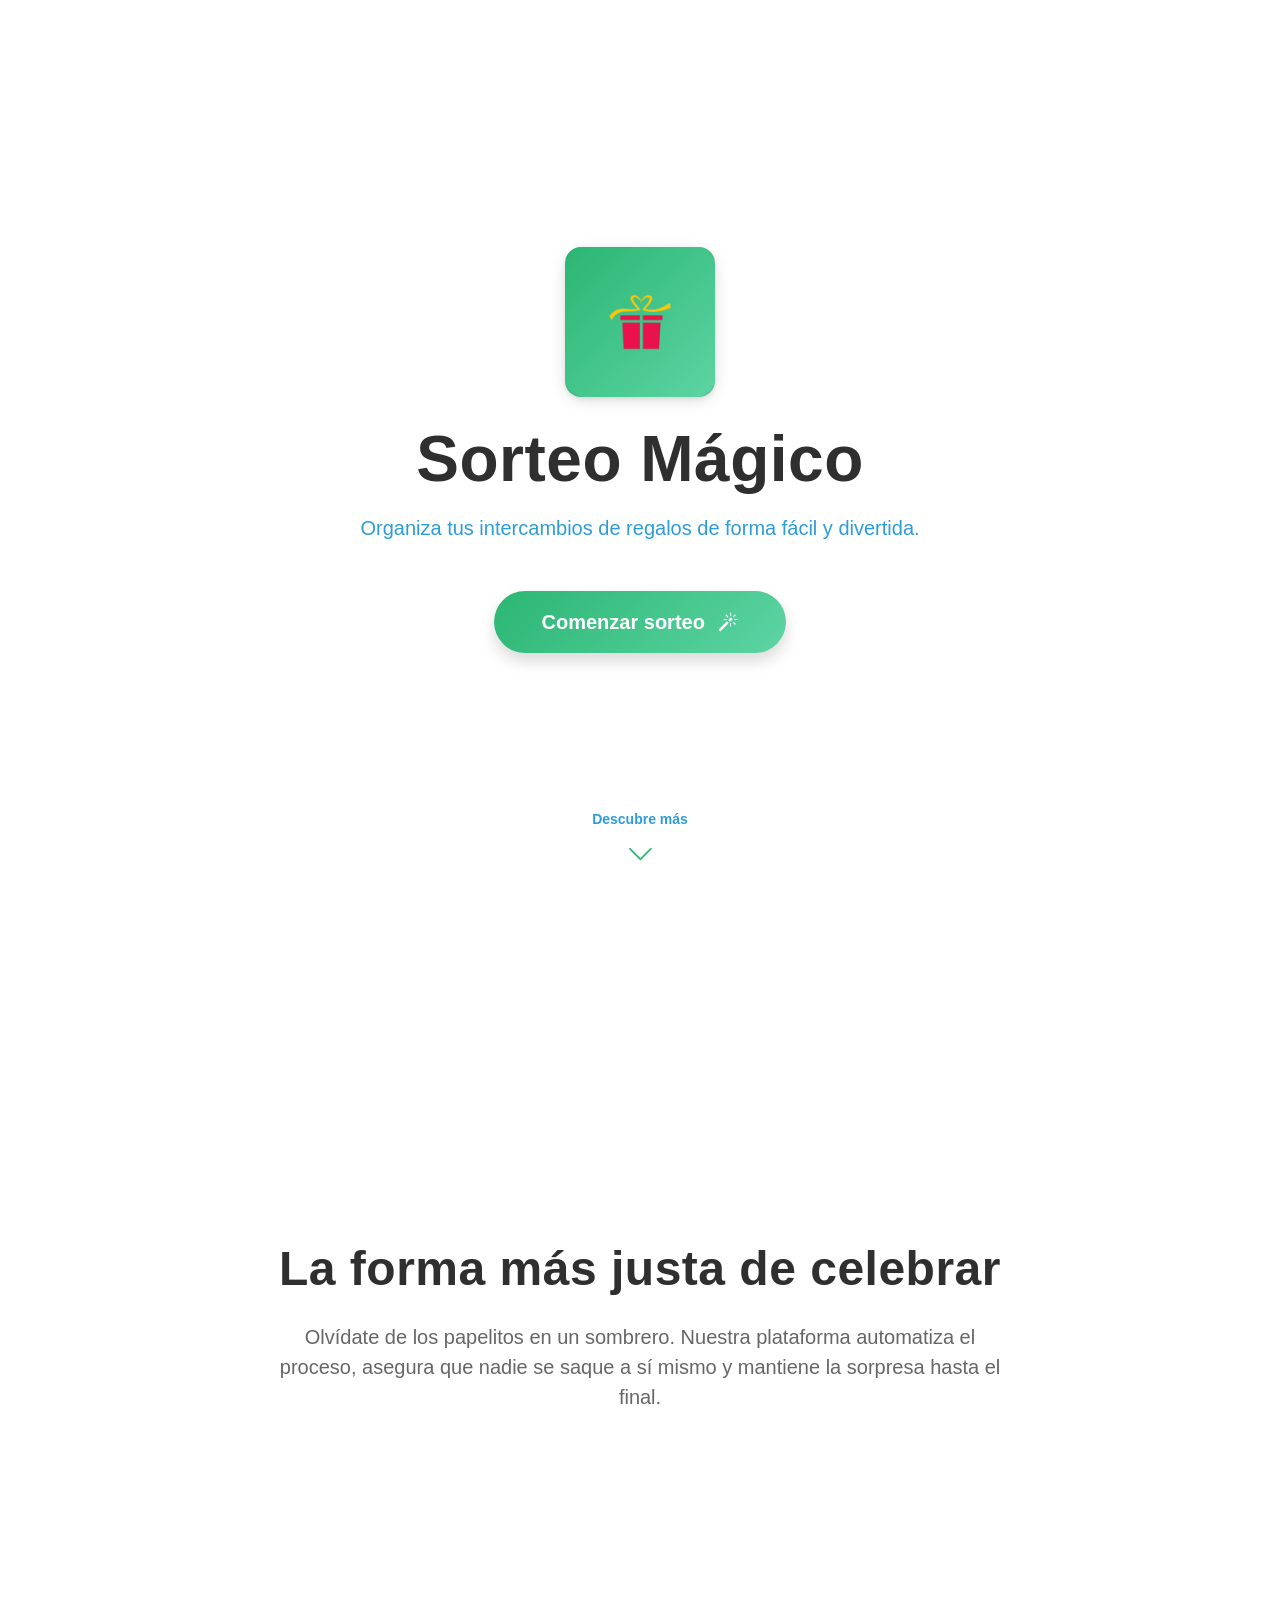
<file: index.html>
<!DOCTYPE html>
<html lang="es">

<head>
    <meta charset="UTF-8">
    <meta name="viewport" content="width=device-width, initial-scale=1.0">
    <title>Inicio</title>

    <link href="https://cdn.jsdelivr.net/npm/bootstrap@5.3.3/dist/css/bootstrap.min.css" rel="stylesheet">
    <link rel="stylesheet" href="https://cdn.jsdelivr.net/npm/bootstrap-icons@1.11.3/font/bootstrap-icons.min.css">
    <link rel="stylesheet" href="css/styles.css">
</head>

<body class="bg-light">

    <header class="min-vh-100 d-flex flex-column justify-content-center align-items-center position-relative bg-white">

        <div class="text-center px-3 ">
            <div class="bg-primary rounded-4 d-inline-block mb-4 shadow-sm">
            <img src="assets/img/logo.png" alt="Logotipo"
                class="img-fluid" id="logo">
            </div>
            <h1 class="display-3 fw-bold text-dark mb-3">Sorteo Mágico</h1>
            <p class="lead text-secondary mb-5">Organiza tus intercambios de regalos de forma fácil y divertida.</p>

            <button class="btn btn-primary btn-lg rounded-pill px-5 py-3 fw-bold shadow" id="comenzar">
                Comenzar sorteo <i class="bi bi-magic ms-2"></i>
            </button>
        </div>

        <div class="position-absolute bottom-0 mb-4 text-center">
            <span class="text-secondary small fw-semibold d-block mb-1">Descubre más</span>
            <i class="bi bi-chevron-down text-primary fs-3"></i>
        </div>
    </header>


    <section id="presentacion" class="min-vh-100 d-flex align-items-center py-5">

        <div class="container fade" id="contenido-oculto">
            <div class="row justify-content-center">
                <div class="col-12 col-md-10 col-lg-8 text-center">

                    <h2 class="display-5 fw-bold text-dark mb-4">La forma más justa de celebrar</h2>
                    <p class="fs-5 text-secondary mb-5">
                        Olvídate de los papelitos en un sombrero. Nuestra plataforma automatiza el proceso, asegura que
                        nadie se saque a sí mismo y mantiene la sorpresa hasta el final.
                    </p>

                </div>
            </div>
        </div>
    </section>

    <script src="https://cdn.jsdelivr.net/npm/bootstrap@5.3.3/dist/js/bootstrap.bundle.min.js"></script>
    <script src="js/index.js"></script>
</body>

</html>
</file>
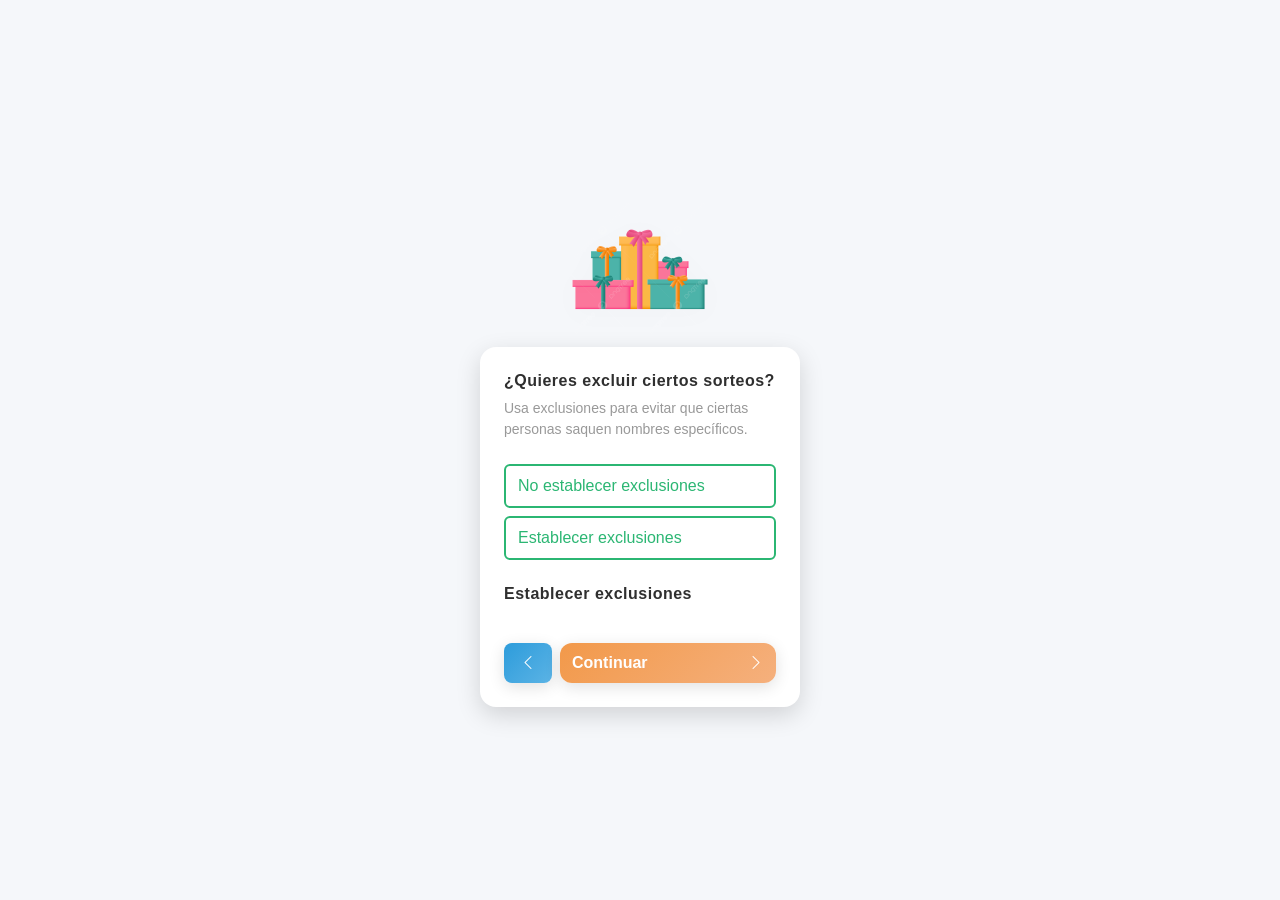
<file: pages/exclusiones.html>
<!DOCTYPE html>
<html lang="es">
<head>
    <meta charset="UTF-8">
    <meta name="viewport" content="width=device-width, initial-scale=1.0">
    <title>Sorteo</title>
    <!-- Bootstrap CSS -->
    <link href="https://cdn.jsdelivr.net/npm/bootstrap@5.3.3/dist/css/bootstrap.min.css" rel="stylesheet" integrity="sha384-QWTKZyjpPEjISv5WaRU9OFeRpok6YctnYmDr5pNlyT2bRjXh0JMhjY6hW+ALEwIH" crossorigin="anonymous">
    <!-- Bootstrap Icons -->
    <link rel="stylesheet" href="https://cdn.jsdelivr.net/npm/bootstrap-icons@1.11.3/font/bootstrap-icons.min.css">
    <!-- Custom Styles -->
    <link rel="stylesheet" href="../css/styles.css">
</head>
<body class="d-flex justify-content-center align-items-center min-vh-100 py-4">
    <div class="col-11 col-sm-8 col-md-5 col-lg-4 col-xl-3">
        <div class="text-center mb-1">
            <img src="../assets/img/regalos.png" alt="Regalos" class="img-fluid" style="max-height: 150px;">
        </div>
        <div class="card card-elevated border-0 rounded-4 shadow-sm">
            <div class="card-body p-4">
                <div id="seccionPregunta">
                    <h5 class="fw-bold mb-2 fs-6">¿Quieres excluir ciertos sorteos?</h5>
                    <p class="text-muted small mb-4">Usa exclusiones para evitar que ciertas personas saquen nombres específicos.</p>
                    
                    <div class="d-grid gap-2 mb-4">
                        <button id="btnNoExclusiones" class="btn btn-outline-primary py-2 text-start">
                            No establecer exclusiones
                        </button>
                        <button id="btnSiExclusiones" class="btn btn-outline-primary py-2 text-start">
                            Establecer exclusiones
                        </button>
                    </div>
                </div>
                <div id="seccionListaExclusiones" class="hidden">
                    <h5 class="fw-bold mb-3 fs-6">Establecer exclusiones</h5>
                    <div id="contenedorParticipantes" style="max-height: 400px; overflow-y: auto;" class="mb-4">
                        </div>
                </div>
                <div class="d-flex gap-2">
                    <button id="btnRegresar" class="btn border-0 bg-secondary bg-opacity-10 text-primary rounded-3 px-3 d-flex align-items-center justify-content-center">
                        <i class="bi bi-chevron-left fw-bold"></i>
                    </button>
                    <button id="btnContinuar" class="btn btn-primary w-100 d-flex justify-content-between align-items-center py-2 rounded-3">
                        <span class="fw-semibold">Continuar</span>
                        <i class="bi bi-chevron-right "></i>
                    </button>
                </div>
            </div>
        </div>
    </div>

    <!-- Custom Scripts -->
    <script src="../js/exclusiones.js"></script>
    <script src="../js/main.js"></script>
    
    <!-- Bootstrap JS -->
    <script src="https://cdn.jsdelivr.net/npm/bootstrap@5.3.3/dist/js/bootstrap.bundle.min.js"></script>
</body>
</html>
</file>
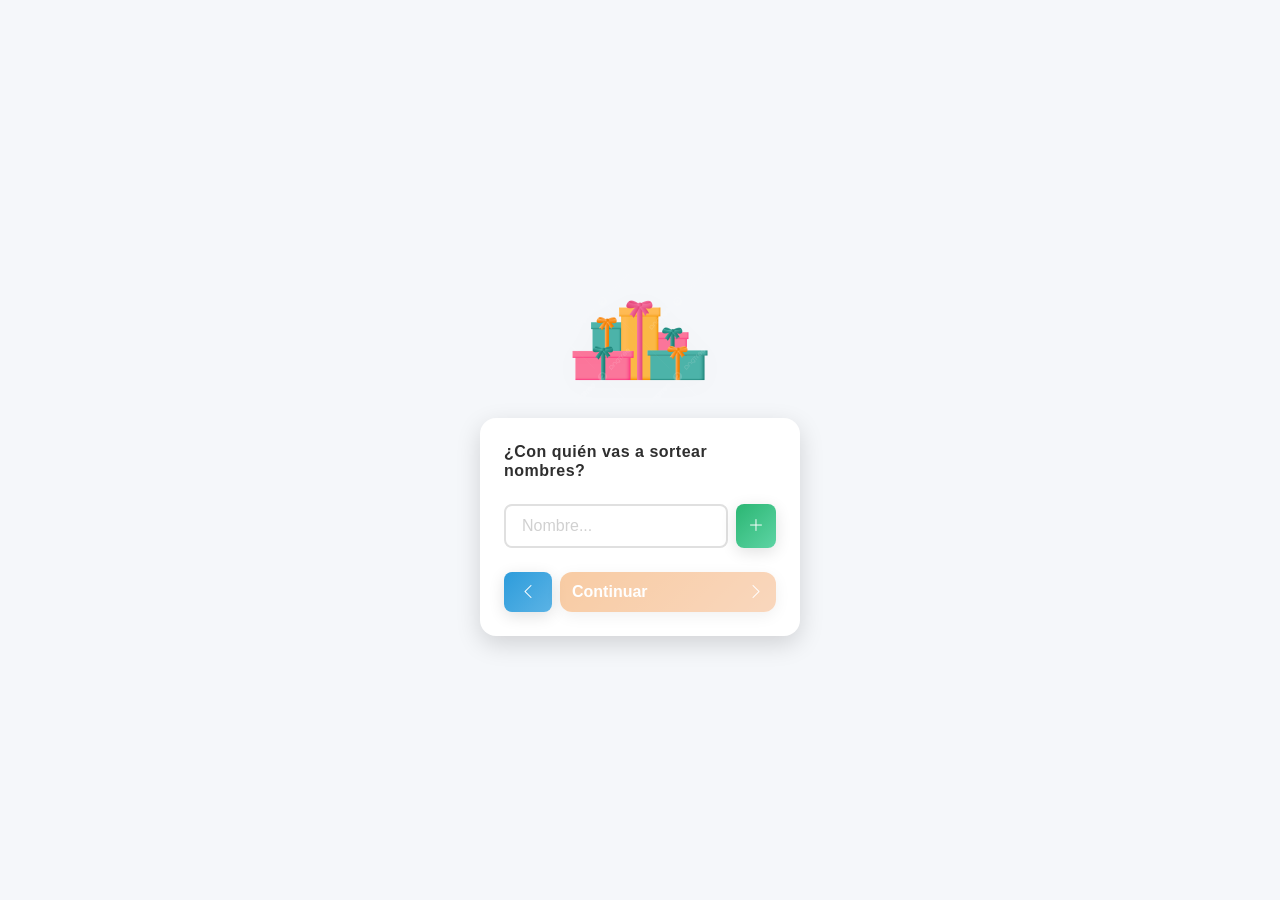
<file: pages/participantes.html>
<!DOCTYPE html>
<html lang="es">
<head>
    <meta charset="UTF-8">
    <meta name="viewport" content="width=device-width, initial-scale=1.0">
    <title>Sorteo</title>
    <!-- Bootstrap CSS -->
    <link href="https://cdn.jsdelivr.net/npm/bootstrap@5.3.3/dist/css/bootstrap.min.css" rel="stylesheet">
    <!-- Bootstrap Icons -->
    <link rel="stylesheet" href="https://cdn.jsdelivr.net/npm/bootstrap-icons@1.11.3/font/bootstrap-icons.min.css">
    <!-- Custom Styles -->
    <link rel="stylesheet" href="../css/styles.css">
</head>
<body class="d-flex justify-content-center align-items-center vh-100">
    <div class="col-11 col-sm-8 col-md-5 col-lg-4 col-xl-3">
        <div class="text-center mb-1">
            <img src="../assets/img/regalos.png" alt="Regalos" class="img-fluid" style="max-height: 150px;">
        </div>
        <div class="card card-elevated border-0 rounded-4 shadow-sm">
            <div class="card-body p-4">
                <h5 class="card-title fw-bold mb-3 fs-6">¿Con quién vas a sortear nombres?</h5>
                <div id="listaParticipantes" class="row g-2 mb-3" style="max-height: 200px; overflow-y: auto;"></div>
                <div class="input-group mb-4">
                    <input type="text" id="nombreInput" class="form-control rounded-3 py-2" placeholder="Nombre...">
                    <button class="btn btn-primary rounded-3 ms-2" id="btnAgregar">
                        <i class="bi bi-plus-lg"></i>
                    </button>
                </div>
                <div class="d-flex gap-2">
                    <button id="btnRegresar" class="btn border-0 bg-secondary bg-opacity-10 text-primary rounded-3 px-3 d-flex align-items-center justify-content-center">
                        <i class="bi bi-chevron-left fw-bold"></i>
                    </button>
                    <button id="btnContinuar" class="btn btn-primary w-100 d-flex justify-content-between align-items-center py-2 rounded-3">
                        <span class="fw-semibold">Continuar</span>
                        <i class="bi bi-chevron-right "></i>
                    </button>
                </div>
            </div>
        </div>
    </div>

    <!-- Custom Scripts -->
    <script src="../js/participantes.js"></script>
    <script src="../js/main.js"></script>
    
    <!-- Bootstrap JS -->
    <script src="https://cdn.jsdelivr.net/npm/bootstrap@5.3.3/dist/js/bootstrap.bundle.min.js"></script>
</body>
</html>
</file>
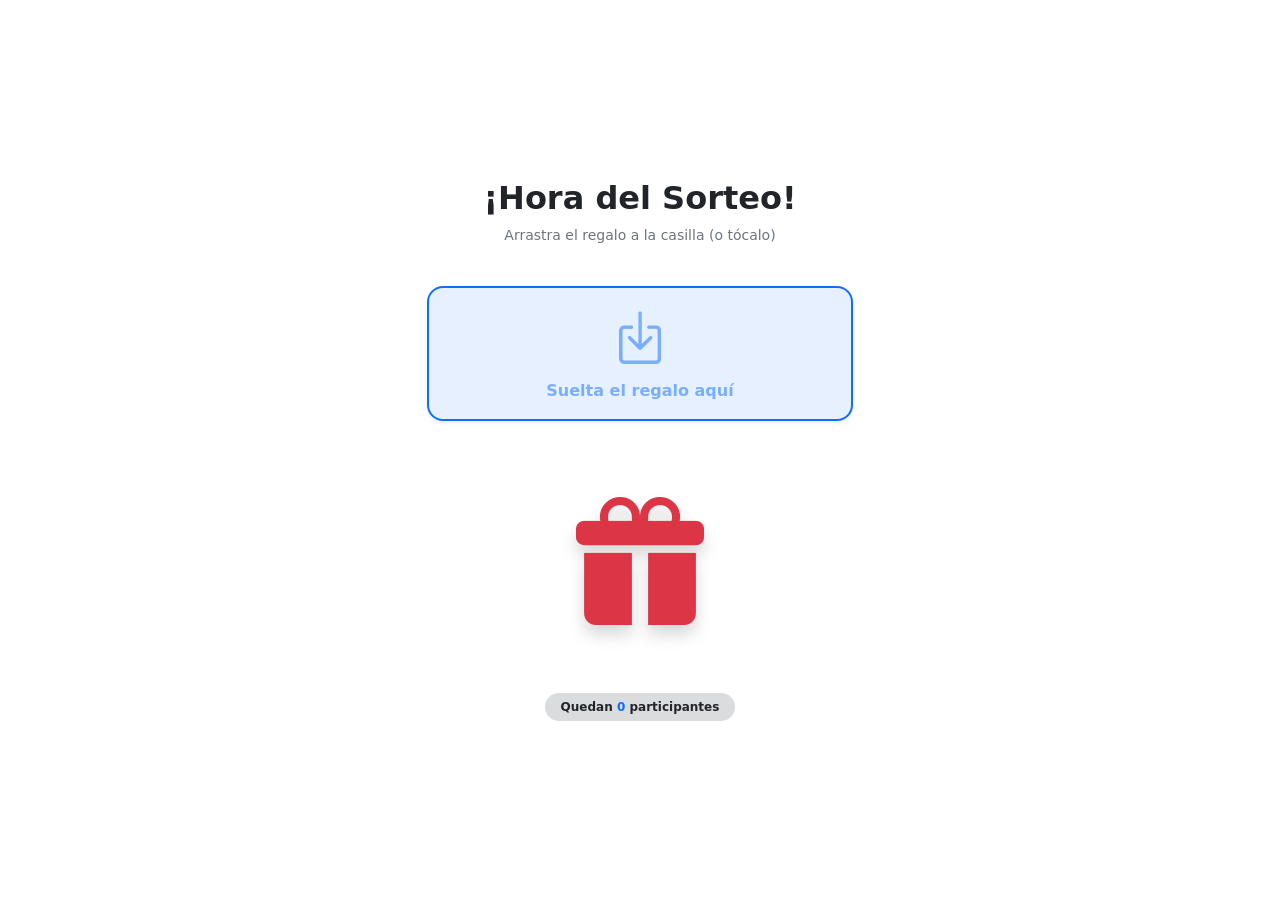
<file: pages/sorteo-resultados.html>
<!DOCTYPE html>
<html lang="es">
<head>
  <meta charset="UTF-8">
  <meta name="viewport" content="width=device-width, initial-scale=1.0">
  <title>Sorteo Drag and Drop</title>
  <!-- Bootstrap -->
  <link href="https://cdn.jsdelivr.net/npm/bootstrap@5.3.3/dist/css/bootstrap.min.css" rel="stylesheet">
  <link rel="stylesheet" href="https://cdn.jsdelivr.net/npm/bootstrap-icons@1.11.3/font/bootstrap-icons.min.css">
</head>
<body class="d-flex justify-content-center align-items-center min-vh-100 py-4">

  <div class="col-11 col-sm-8 col-md-6 col-lg-5 col-xl-4 col-xxl-3 d-flex flex-column align-items-center">
    
    <div class="text-center mb-4">
      <h2 class="fw-bold text-dark">¡Hora del Sorteo!</h2>
      <p class="text-secondary small">Arrastra el regalo a la casilla (o tócalo)</p>
    </div>

    <div id="seccion-turno" class="text-center mb-3 animate__animated animate__fadeIn">
    <span class="text-muted small fw-bold text-uppercase">Es el turno de:</span>
    <h3 id="quien-regala" class="fw-bold text-dark mt-1"></h3>
    </div>

    <div id="zona-soltar" class="card w-100 border-2 border-primary bg-primary bg-opacity-10 shadow-sm rounded-4 mb-5 transition-all" style="min-height: 130px;">
      <div class="card-body d-flex justify-content-center align-items-center flex-column text-center h-100">
        
        <div id="casilla-vacia" class="text-primary opacity-50 d-flex flex-column align-items-center pointer-events-none">
          <i class="bi bi-box-arrow-in-down display-4 mb-2"></i>
          <span class="fw-semibold">Suelta el regalo aquí</span>
        </div>
        
        <div id="casilla-nombre" class="d-none w-100 pointer-events-none">
          <span class="text-secondary small fw-bold text-uppercase tracking-wide">El nombre es...</span>
          <h1 id="nombre-mostrado" class="display-5 fw-bold text-primary mt-2 mb-0"></h1>
        </div>

      </div>
    </div>

    <div id="caja-regalo" draggable="true" class="text-center position-relative mb-4" role="button" title="Arrastra o haz clic para sacar un nombre">
      <i class="bi bi-gift-fill text-danger" style="font-size: 8rem; filter: drop-shadow(0 10px 8px rgba(0,0,0,0.15));"></i>
    </div>

    <div class="mt-2 text-center">
      <span class="badge bg-secondary bg-opacity-25 text-dark rounded-pill px-3 py-2">
        Quedan <span id="contador-nombres" class="fw-bold text-primary">0</span> participantes
      </span>
    </div>

    <div id="seccion-finalizar" class="w-100 mt-5 d-none fade">
      <button id="btnFinalizar" class="btn btn-success w-100 d-flex justify-content-center align-items-center py-3 rounded-3 shadow-sm">
        <span class="fw-bold fs-5">¡Sorteo Finalizado!</span>
        <i class="bi bi-check-circle-fill ms-2 fs-5"></i>
      </button>
    </div>

  </div>
  <!-- Bootstrap JS -->
  <script src="https://cdn.jsdelivr.net/npm/bootstrap@5.3.3/dist/js/bootstrap.bundle.min.js"></script>
  <!-- Scripts -->
   <script src="../js/drag-and-drop.js"></script>
</body>
</html>
</file>
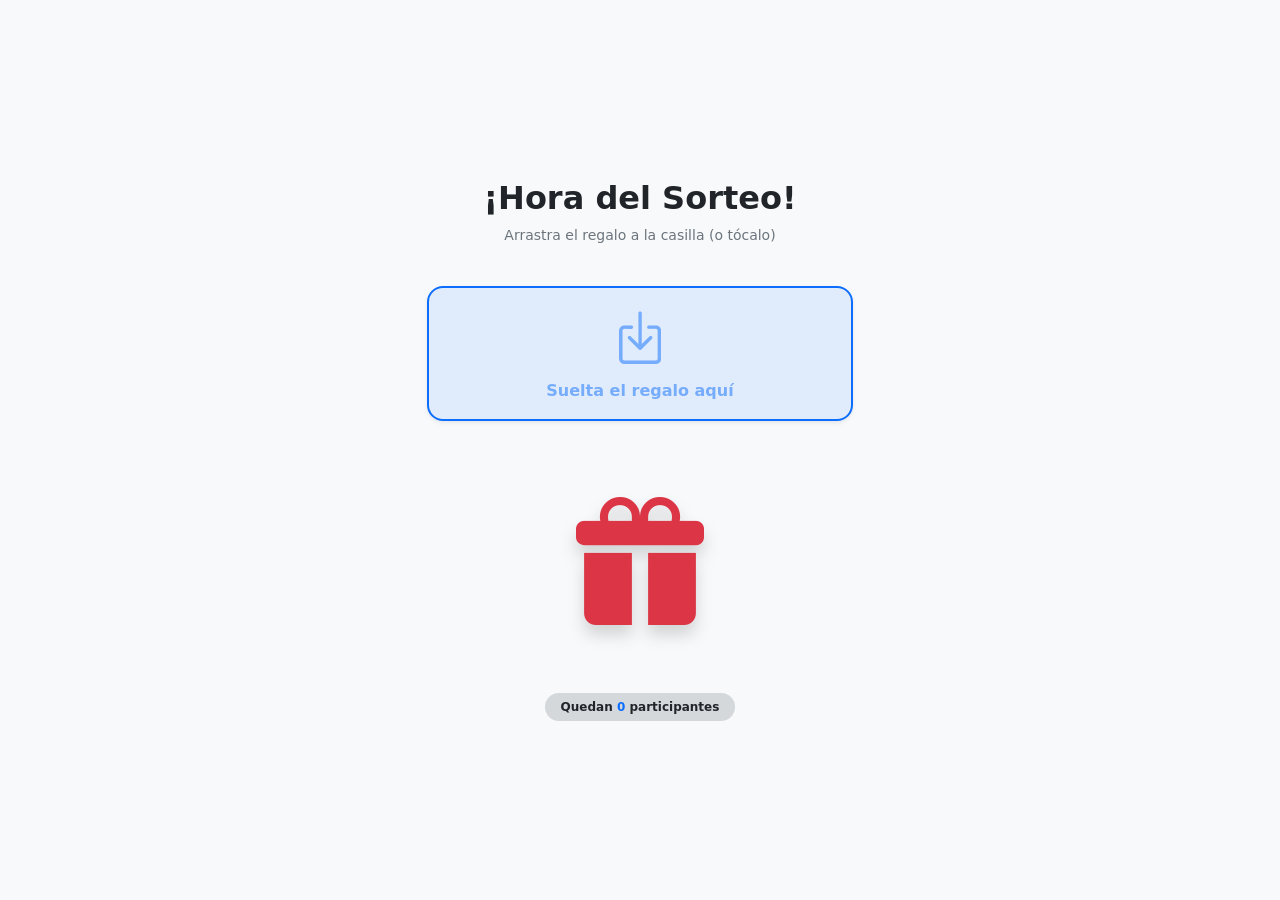
<file: pages/sorteo.html>
<!DOCTYPE html>
<html lang="es">
<head>
  <meta charset="UTF-8">
  <meta name="viewport" content="width=device-width, initial-scale=1.0">
  <title>Sorteo Drag and Drop - Bootstrap Puro</title>
  
  <link href="https://cdn.jsdelivr.net/npm/bootstrap@5.3.3/dist/css/bootstrap.min.css" rel="stylesheet">
  <link rel="stylesheet" href="https://cdn.jsdelivr.net/npm/bootstrap-icons@1.11.3/font/bootstrap-icons.min.css">
</head>
<body class="bg-light d-flex justify-content-center align-items-center min-vh-100 py-4">

  <div class="col-11 col-sm-8 col-md-6 col-lg-5 col-xl-4 col-xxl-3 d-flex flex-column align-items-center">
    
    <div class="text-center mb-4">
      <h2 class="fw-bold text-dark">¡Hora del Sorteo!</h2>
      <p class="text-secondary small">Arrastra el regalo a la casilla (o tócalo)</p>
    </div>

    <div id="zona-soltar" class="card w-100 border-2 border-primary bg-primary bg-opacity-10 shadow-sm rounded-4 mb-5 transition-all" style="min-height: 130px;">
      <div class="card-body d-flex justify-content-center align-items-center flex-column text-center h-100">
        
        <div id="casilla-vacia" class="text-primary opacity-50 d-flex flex-column align-items-center pointer-events-none">
          <i class="bi bi-box-arrow-in-down display-4 mb-2"></i>
          <span class="fw-semibold">Suelta el regalo aquí</span>
        </div>
        
        <div id="casilla-nombre" class="d-none w-100 pointer-events-none">
          <span class="text-secondary small fw-bold text-uppercase tracking-wide">El nombre es...</span>
          <h1 id="nombre-mostrado" class="display-5 fw-bold text-primary mt-2 mb-0"></h1>
        </div>

      </div>
    </div>

    <div id="caja-regalo" draggable="true" class="text-center position-relative mb-4" role="button" title="Arrastra o haz clic para sacar un nombre">
      <i class="bi bi-gift-fill text-danger" style="font-size: 8rem; filter: drop-shadow(0 10px 8px rgba(0,0,0,0.15));"></i>
    </div>

    <div class="mt-2 text-center">
      <span class="badge bg-secondary bg-opacity-25 text-dark rounded-pill px-3 py-2">
        Quedan <span id="contador-nombres" class="fw-bold text-primary">0</span> participantes
      </span>
    </div>

    <div id="seccion-finalizar" class="w-100 mt-5 d-none fade">
      <button id="btnFinalizar" class="btn btn-success w-100 d-flex justify-content-center align-items-center py-3 rounded-3 shadow-sm">
        <span class="fw-bold fs-5">¡Sorteo Finalizado!</span>
        <i class="bi bi-check-circle-fill ms-2 fs-5"></i>
      </button>
    </div>

  </div>
  <!-- bootstrap -->
  <script src="https://cdn.jsdelivr.net/npm/bootstrap@5.3.3/dist/js/bootstrap.bundle.min.js"></script>
<!-- Probicional -->
<script>
 document.addEventListener("DOMContentLoaded", function() {
      

      let nombres = JSON.parse(localStorage.getItem('participantes')) || [];
      
      // Mezclar arreglo (Fisher-Yates)
      for (let i = nombres.length - 1; i > 0; i--) {
        const j = Math.floor(Math.random() * (i + 1));
        [nombres[i], nombres[j]] = [nombres[j], nombres[i]];
      }

      // 2. REFERENCIAS AL DOM
      const cajaRegalo = document.getElementById("caja-regalo");
      const zonaSoltar = document.getElementById("zona-soltar");
      const contadorNombres = document.getElementById("contador-nombres");
      const casillaVacia = document.getElementById("casilla-vacia");
      const casillaNombre = document.getElementById("casilla-nombre");
      const nombreMostrado = document.getElementById("nombre-mostrado");
      const seccionFinalizar = document.getElementById("seccion-finalizar");
      const btnFinalizar = document.getElementById("btnFinalizar");
      
      let sorteoEnCurso = false;

      contadorNombres.innerText = nombres.length;

      // --------------------------------------------------------
      // FUNCIÓN CENTRAL: REVELAR NOMBRE
      // --------------------------------------------------------
      function revelarNombre() {
        if (nombres.length === 0 || sorteoEnCurso) return;
        sorteoEnCurso = true;

        // Ocultar texto anterior
        casillaNombre.classList.add("d-none");
        casillaNombre.classList.remove("fade", "show");
        
        // Sacar nombre
        const nombreExtraido = nombres.pop();
        nombreMostrado.innerText = nombreExtraido;
        contadorNombres.innerText = nombres.length;

        // Mostrar nuevo nombre
        casillaVacia.classList.add("d-none");
        casillaNombre.classList.remove("d-none");
        
        setTimeout(() => {
          casillaNombre.classList.add("fade", "show");
          sorteoEnCurso = false;

          // Si se acabaron los nombres
          if (nombres.length === 0) {
            cajaRegalo.setAttribute("draggable", "false"); // Desactivar drag
            cajaRegalo.classList.add("opacity-50");
            seccionFinalizar.classList.remove("d-none");
            setTimeout(() => seccionFinalizar.classList.add("show"), 50);
          }
        }, 50);
      }

      // --------------------------------------------------------
      // EVENTOS DE DRAG AND DROP (Para PC)
      // --------------------------------------------------------

      // Al empezar a arrastrar el regalo
      cajaRegalo.addEventListener("dragstart", (e) => {
        if (nombres.length === 0) return e.preventDefault();
        
        // Es necesario setear data para que Firefox permita el arrastre
        e.dataTransfer.setData("text/plain", "regalo");
        
        // Hacemos que la caja original se vea medio transparente mientras se arrastra
        setTimeout(() => cajaRegalo.classList.add("opacity-50"), 0);
      });

      // Al soltar (o cancelar) el arrastre en cualquier lado
      cajaRegalo.addEventListener("dragend", () => {
        cajaRegalo.classList.remove("opacity-50");
      });

      // Cuando el regalo pasa por encima de la zona de soltar
      zonaSoltar.addEventListener("dragover", (e) => {
        e.preventDefault(); // OBLIGATORIO para permitir que se pueda soltar
        // Cambiamos el color de fondo para dar feedback visual (más azul)
        zonaSoltar.classList.replace("bg-opacity-10", "bg-opacity-25");
        zonaSoltar.classList.add("border-4"); // Hacemos el borde más grueso
      });

      // Cuando el regalo sale de la zona de soltar sin soltarlo
      zonaSoltar.addEventListener("dragleave", () => {
        // Regresamos a los estilos normales
        zonaSoltar.classList.replace("bg-opacity-25", "bg-opacity-10");
        zonaSoltar.classList.remove("border-4");
      });

      // Cuando finalmente SUELTAN el regalo dentro de la casilla
      zonaSoltar.addEventListener("drop", (e) => {
        e.preventDefault();
        
        // Restaurar estilos de la casilla
        zonaSoltar.classList.replace("bg-opacity-25", "bg-opacity-10");
        zonaSoltar.classList.remove("border-4");
        
        // Ejecutar el sorteo
        revelarNombre();
      });

      // --------------------------------------------------------
      // EVENTO DE CLIC (Fallback para Móviles)
      // --------------------------------------------------------
      cajaRegalo.addEventListener("click", () => {
        if (nombres.length === 0 || sorteoEnCurso) return;
        
        // Animación rápida de agitar antes de revelar (solo al hacer clic)
        const animacion = cajaRegalo.animate([
          { transform: 'rotate(10deg) scale(1.05)' },
          { transform: 'rotate(-10deg) scale(1.05)' },
          { transform: 'rotate(0deg) scale(1)' }
        ], { duration: 300 });

        animacion.onfinish = revelarNombre;
      });
      btnFinalizar.addEventListener("click", () => {
        window.location.href = "#";
      });

    });
</script>
</body>
</html>
</file>
<file: css/styles.css>
/* ========================================
   PALETA DE COLORES PERSONALIZADA
   ======================================== */
:root {
    --color-primary: #2BB673;        /* Verde - Intercambio, crecimiento, sostenibilidad */
    --color-primary-dark: #229961;
    --color-primary-light: #5dd4a4;
    
    --color-secondary: #2D9CDB;      /* Azul - Confianza, seguridad */
    --color-secondary-dark: #2178b8;
    --color-secondary-light: #5bb3e5;
    
    --color-accent: #F2994A;         /* Naranja suave - Botones de acción */
    --color-accent-dark: #d97f33;
    --color-accent-light: #f5b07d;
    
    --color-background: #F5F7FA;     /* Gris muy claro */
    --color-background-alt: #FFFFFF;
    
    --color-text-primary: #2F2F2F;   /* Gris oscuro */
    --color-text-secondary: #666666;
    --color-text-muted: #999999;
    --color-neutral: #BDBDBD;        /* Gris medio */
    --color-border: #E0E0E0;
    
    --shadow-sm: 0 2px 8px rgba(0, 0, 0, 0.08);
    --shadow-md: 0 4px 16px rgba(0, 0, 0, 0.12);
    --shadow-lg: 0 8px 24px rgba(0, 0, 0, 0.15);
}

/* ========================================
   ESTILOS GLOBALES
   ======================================== */
html {
    scroll-behavior: smooth;
    overflow: auto !important;
}

body {
    background: var(--color-background);
    color: var(--color-text-primary);
    font-family: -apple-system, BlinkMacSystemFont, 'Segoe UI', Roboto, 'Helvetica Neue', Arial, sans-serif;
    font-weight: 500;
    position: relative;
    overflow: auto !important;
}

/* ========================================
   PERSONALIZACIÓN BOOTSTRAP
   ======================================== */

/* Botones Primarios */
.btn-primary {
    background: linear-gradient(135deg, var(--color-primary) 0%, var(--color-primary-light) 100%) !important;
    border: none !important;
    color: #FFFFFF;
    font-weight: 700;
    transition: all 0.3s ease;
    border-radius: 12px;
    box-shadow: var(--shadow-md);
}

.btn-primary:hover {
    background: linear-gradient(135deg, var(--color-primary-dark) 0%, #2d8968 100%) !important;
    box-shadow: var(--shadow-lg);
    transform: translateY(-3px);
}

.btn-primary:active,
.btn-primary:focus {
    background: linear-gradient(135deg, var(--color-primary) 0%, var(--color-primary-light) 100%) !important;
    box-shadow: 0 0 0 0.25rem rgba(43, 182, 115, 0.25);
    transform: translateY(-1px);
}

.btn-primary.disabled,
.btn-primary:disabled {
    background: var(--color-neutral) !important;
    opacity: 0.5;
    box-shadow: none;
}

.btn-secondary {
    background: linear-gradient(135deg, var(--color-secondary) 0%, var(--color-secondary-light) 100%) !important;
    border: none !important;
    color: #FFFFFF;
    font-weight: 700;
}

.btn-secondary:hover {
    background: linear-gradient(135deg, var(--color-secondary-dark) 0%, #236fa3 100%) !important;
    box-shadow: var(--shadow-lg);
    transform: translateY(-3px);
}

.btn-success {
    background: linear-gradient(135deg, var(--color-primary) 0%, var(--color-primary-light) 100%) !important;
    border: none !important;
}

.btn-success:hover {
    background: linear-gradient(135deg, var(--color-primary-dark) 0%, #2d8968 100%) !important;
}

.btn-outline-primary {
    color: var(--color-primary);
    border: 2px solid var(--color-primary);
}

.btn-outline-primary:hover {
    background-color: var(--color-primary);
    border-color: var(--color-primary);
    color: #FFFFFF;
}

.btn-outline-primary.active {
    background: linear-gradient(135deg, var(--color-primary) 0%, var(--color-primary-light) 100%);
    border-color: var(--color-primary);
    color: #FFFFFF;
}

/* Formularios */
.form-control {
    border: 2px solid var(--color-border) !important;
    color: var(--color-text-primary) !important;
    background-color: var(--color-background-alt) !important;
    border-radius: 12px;
    padding: 0.75rem 1rem;
    transition: all 0.3s ease;
    font-weight: 500;
}

.form-control:focus {
    border-color: var(--color-primary) !important;
    box-shadow: 0 0 0 0.2rem rgba(43, 182, 115, 0.15) !important;
    background-color: var(--color-background-alt) !important;
    color: var(--color-text-primary) !important;
    transform: scale(1.02);
}

.form-control::placeholder {
    color: var(--color-neutral);
    opacity: 0.7;
}

/* Checkboxes */
.form-check-input {
    border: 2px solid var(--color-border) !important;
    background-color: var(--color-background-alt) !important;
    cursor: pointer;
    transition: all 0.3s ease;
    width: 1.35em;
    height: 1.35em;
    border-radius: 6px;
    position: relative;
    appearance: none;
    -webkit-appearance: none;
    -moz-appearance: none;
}

.form-check-input:hover {
    border-color: var(--color-primary) !important;
    box-shadow: 0 0 0 3px rgba(43, 182, 115, 0.1) !important;
}

.form-check-input:checked {
    background: linear-gradient(135deg, var(--color-primary) 0%, var(--color-primary-light) 100%) !important;
    border-color: var(--color-primary) !important;
    box-shadow: 0 0 0 0.25rem rgba(43, 182, 115, 0.15) !important;
}

.form-check-input:checked::after {
    content: '';
    position: absolute;
    top: 50%;
    left: 50%;
    transform: translate(-50%, -50%);
    width: 0.75em;
    height: 0.75em;
    background-image: url("data:image/svg+xml,%3Csvg xmlns='http://www.w3.org/2000/svg' viewBox='0 0 16 16'%3E%3Cpath fill='white' d='M10.97 4.97a.75.75 0 0 1 1.07 1.05l-3.99 4.99a.75.75 0 0 1-1.08.02L4.324 8.384a.75.75 0 1 1 1.06-1.06l2.094 2.093 3.473-4.425a.267.267 0 0 1 .02-.022z'/%3E%3C/svg%3E");
    background-size: contain;
    background-repeat: no-repeat;
    background-position: center;
}

.form-check-input:checked:focus {
    box-shadow: 0 0 0 0.25rem rgba(43, 182, 115, 0.25) !important;
}

.form-check-label {
    cursor: pointer;
    user-select: none;
    font-weight: 500;
    color: var(--color-text-secondary);
}

/* Cards */
.card {
    border: none !important;
    background-color: var(--color-background-alt) !important;
    border-radius: 20px;
    transition: all 0.3s ease;
}

.card:hover {
    box-shadow: var(--shadow-lg) !important;
    transform: translateY(-4px);
}

.card.card-elevated {
    box-shadow: var(--shadow-lg) !important;
}

.card.card-elevated:hover {
    box-shadow: 0 12px 32px rgba(0, 0, 0, 0.18) !important;
    transform: translateY(-6px);
}

.card-body {
    color: var(--color-text-primary);
    padding: 1.5rem;
}

.card-title {
    color: var(--color-text-primary);
    font-weight: 800;
    letter-spacing: 0.5px;
}

/* Badges */
.badge {
    background: linear-gradient(135deg, var(--color-primary) 0%, var(--color-primary-light) 100%) !important;
    color: #FFFFFF;
    font-weight: 700;
    padding: 0.5rem 0.75rem;
    border-radius: 20px;
    box-shadow: var(--shadow-sm);
}

.badge.bg-light {
    background-color: var(--color-background) !important;
    color: var(--color-text-primary) !important;
    border: 1px solid var(--color-border);
}

/* Alertas */
.alert {
    border: none;
    border-radius: 12px;
}

.alert-success {
    background-color: rgba(43, 182, 115, 0.1);
    color: var(--color-primary-dark);
}

.alert-info {
    background-color: rgba(45, 156, 219, 0.1);
    color: var(--color-secondary-dark);
}

.alert-warning {
    background-color: rgba(242, 153, 74, 0.1);
    color: var(--color-accent-dark);
}

/* List Group */
.list-group-item {
    border: 1px solid var(--color-border);
    background-color: var(--color-background-alt);
    color: var(--color-text-primary);
    border-radius: 12px;
    transition: all 0.3s ease;
    padding: 1rem 1.25rem;
    margin-bottom: 0.5rem;
}

.list-group-item:hover {
    background-color: var(--color-background);
    border-color: var(--color-primary);
    transform: translateX(4px);
    box-shadow: var(--shadow-sm);
}

.list-group-item.active {
    background: linear-gradient(135deg, var(--color-primary) 0%, var(--color-primary-light) 100%);
    border-color: var(--color-primary);
    color: #FFFFFF;
}

/* ========================================
   COMPONENTES PERSONALIZADOS
   ======================================== */

/* Tipografía */
h1, h2, h3, h4, h5, h6 {
    color: var(--color-text-primary);
    font-weight: 800;
    letter-spacing: 0.5px;
}

.display-3, .display-4, .display-5 {
    color: var(--color-text-primary);
    font-weight: 900;
}

.text-primary {
    color: var(--color-primary) !important;
    font-weight: 700;
}

.text-secondary {
    color: var(--color-secondary) !important;
}

.text-muted {
    color: var(--color-text-muted) !important;
}

.text-dark {
    color: var(--color-text-primary) !important;
}

/* Fondos */
.bg-primary {
    background: linear-gradient(135deg, var(--color-primary) 0%, var(--color-primary-light) 100%) !important;
}

.bg-secondary {
    background: linear-gradient(135deg, var(--color-secondary) 0%, var(--color-secondary-light) 100%) !important;
}

.bg-light {
    background-color: var(--color-background) !important;
}

/* Bordes */
.border-primary {
    border-color: var(--color-primary) !important;
}

.border {
    border-color: var(--color-border) !important;
}

/* Logo */
#logo {
    max-width: 150px;
    width: 100%;
    border-radius: 20px;
    transition: all 0.3s ease;
    box-shadow: var(--shadow-md);
    position: relative;
    z-index: 2;
}

#logo:hover {
    transform: scale(1.05);
    box-shadow: var(--shadow-lg);
}

/* Imagen de regalos en Inicio-evento */
.text-center img {
    position: relative;
    z-index: 2;
    transition: all 0.3s ease;
    filter: drop-shadow(0 4px 12px rgba(0, 0, 0, 0.014));
}

.text-center img:hover {
    transform: translateY(-5px);
    filter: drop-shadow(0 8px 20px rgba(0, 0, 0, 0.25));
}

/* ========================================
   COMPONENTES ESPECÍFICOS DEL PROYECTO
   ======================================== */

/* Botones de opciones (Celebración, Fecha, Presupuesto) */
.btn-celebracion,
.btn-fecha,
.btn-precio {
    border: 2px solid var(--color-border) !important;
    transition: all 0.3s ease;
    border-radius: 12px;
    font-weight: 600;
    background-color: var(--color-background) !important;
    color: #FFFFFF !important;
    cursor: pointer;
}

.btn-celebracion:hover,
.btn-fecha:hover,
.btn-precio:hover {
    border-color: var(--color-primary);
    background-color: rgba(43, 182, 115, 0.08);
    transform: translateY(-2px);
    box-shadow: var(--shadow-sm);
    color: #FFFFFF !important;
}

.btn-celebracion.active,
.btn-celebracion.border-primary,
.btn-fecha.active,
.btn-fecha.border-primary,
.btn-precio.active,
.btn-precio.border-primary {
    background: linear-gradient(135deg, var(--color-primary) 0%, var(--color-primary-light) 100%) !important;
    border-color: var(--color-primary) !important;
    color: #FFFFFF !important;
    font-weight: 700;
    box-shadow: var(--shadow-md);
}

/* Botones de Acento (Naranja) */
.btn-accent,
.btn-warning {
    background: linear-gradient(135deg, var(--color-accent) 0%, var(--color-accent-light) 100%) !important;
    border: none !important;
    color: #FFFFFF !important;
    font-weight: 700;
    transition: all 0.3s ease;
    border-radius: 12px;
    box-shadow: var(--shadow-md);
}

.btn-accent:hover,
.btn-warning:hover {
    background: linear-gradient(135deg, var(--color-accent-dark) 0%, #e87c2a 100%) !important;
    box-shadow: var(--shadow-lg);
    transform: translateY(-3px);
}

/* Zona de soltar (Drag & Drop) */
#zona-soltar {
    border: 3px dashed var(--color-secondary) !important;
    background-color: rgba(45, 156, 219, 0.08) !important;
    border-radius: 20px;
    transition: all 0.3s ease;
}

#zona-soltar.drag-over {
    background-color: rgba(43, 182, 115, 0.15) !important;
    border-color: var(--color-primary) !important;
    box-shadow: inset 0 0 30px rgba(43, 182, 115, 0.15);
    transform: scale(1.02);
}

/* Caja de regalo */
#caja-regalo {
    cursor: grab;
    transition: all 0.3s ease;
    user-select: none;
    filter: drop-shadow(0 4px 8px rgba(0, 0, 0, 0.1));
}

#caja-regalo:hover {
    filter: drop-shadow(0 10px 20px rgba(43, 182, 115, 0.3));
    transform: scale(1.08) translateY(-5px);
}

#caja-regalo:active {
    cursor: grabbing;
}

/* Texto del sorteo */
#quien-regala {
    color: var(--color-primary);
    font-size: 1.75rem;
    font-weight: 800;
}

#nombre-mostrado {
    color: var(--color-primary);
    font-weight: 900;
    animation: fadeInScale 0.6s ease-out;
}

@keyframes fadeInScale {
    from {
        opacity: 0;
        transform: scale(0.8);
    }
    to {
        opacity: 1;
        transform: scale(1);
    }
}

/* Ícono chevron-left en botones */
.bi-chevron-left {
    color: #FFFFFF !important;
    font-weight: bold;
}

/* Botones de regresar estilo específico */
.btn:not(.btn-outline-primary) .bi-chevron-left {
    color: #FFFFFF !important;
}

.btn[style*="width"] .bi-chevron-left {
    color: #FFFFFF !important;
}

/* Botón de regresar en Inicio-evento (Azul) */
#btnRegresar {
    background: linear-gradient(135deg, var(--color-secondary) 0%, var(--color-secondary-light) 100%) !important;
    border: none !important;
    color: #FFFFFF !important;
    box-shadow: var(--shadow-md);
    transition: all 0.3s ease;
}

#btnRegresar:hover {
    background: linear-gradient(135deg, var(--color-secondary-dark) 0%, #236fa3 100%) !important;
    box-shadow: var(--shadow-lg);
    transform: translateY(-3px);
}

#btnRegresar .bi-chevron-left {
    color: #FFFFFF !important;
}

/* Botón de continuar en Inicio-evento (Naranja) */
#btnContinuar {
    background: linear-gradient(135deg, var(--color-accent) 0%, var(--color-accent-light) 100%) !important;
    border: none !important;
    color: #FFFFFF !important;
    font-weight: 700 !important;
    box-shadow: var(--shadow-md);
    transition: all 0.3s ease;
    border-radius: 12px !important;
}

#btnContinuar:hover {
    background: linear-gradient(135deg, var(--color-accent-dark) 0%, #e87c2a 100%) !important;
    box-shadow: var(--shadow-lg);
    transform: translateY(-3px);
}

#btnContinuar:focus {
    box-shadow: 0 0 0 0.25rem rgba(242, 153, 74, 0.25) !important;
}

/* ========================================
   ESTILOS SWEETALERT2
   ======================================== */

.swal2-container {
    position: fixed !important;
    top: 0 !important;
    left: 0 !important;
    right: 0 !important;
    bottom: 0 !important;
    z-index: 9999 !important;
    display: flex !important;
    justify-content: center !important;
    align-items: center !important;
}

.swal2-overlay {
    position: fixed !important;
    top: 0 !important;
    left: 0 !important;
    right: 0 !important;
    bottom: 0 !important;
    z-index: 9998 !important;
}

.swal2-popup {
    position: fixed !important;
    top: 50% !important;
    left: 50% !important;
    transform: translate(-50%, -50%) !important;
    z-index: 9999 !important;
    border-radius: 16px !important;
    background-color: var(--color-background-alt) !important;
    box-shadow: 0 15px 60px rgba(0, 0, 0, 0.25) !important;
}

.swal2-title {
    color: var(--color-text-primary) !important;
    font-weight: 800 !important;
}

.swal2-html-container {
    color: var(--color-text-secondary) !important;
}

.swal2-confirm {
    background: linear-gradient(135deg, var(--color-primary) 0%, var(--color-primary-light) 100%) !important;
    border-radius: 12px !important;
    box-shadow: var(--shadow-md) !important;
}

.swal2-confirm:hover {
    background: linear-gradient(135deg, var(--color-primary-dark) 0%, #2d8968 100%) !important;
}

.swal2-cancel {
    background-color: var(--color-neutral) !important;
    border-radius: 12px !important;
}

.swal2-cancel:hover {
    background-color: #a0a0a0 !important;
}

/* ========================================
   SECCIÓN DE PRESENTACIÓN (INDEX)
   ======================================== */

#presentacion {
    background-color: var(--color-background-alt) !important;
    background-image: none !important;
}

#presentacion .text-dark {
    color: var(--color-text-primary) !important;
}

#presentacion .text-secondary {
    color: var(--color-text-secondary) !important;
}

/* ========================================
   ESTILOS RESPONSIVOS
   ======================================== */

/* Contenedores principales con fondo */
body > div,
body > .container,
body > .container-fluid {
    position: relative;
    z-index: 2;
}

@media (max-width: 576px) {
    body {
        font-size: 0.95rem;
    }
    
    h1, h2, h3 {
        margin-bottom: 1.5rem;
        font-weight: 800;
    }
    
    .btn {
        padding: 0.75rem 1.5rem;
        font-size: 1rem;
        border-radius: 12px;
    }
    
    .card {
        border-radius: 16px;
    }
}

/* ========================================
   ESTILOS ESPECÍFICOS PARA CALENDARIO
   ======================================== */

#calendario-popover {
    z-index: 1000 !important;
    visibility: visible !important;
    opacity: 1 !important;
}

#calendario-popover.d-none {
    display: none !important;
}

#calendario-popover.d-block {
    display: block !important;
}
</file>
